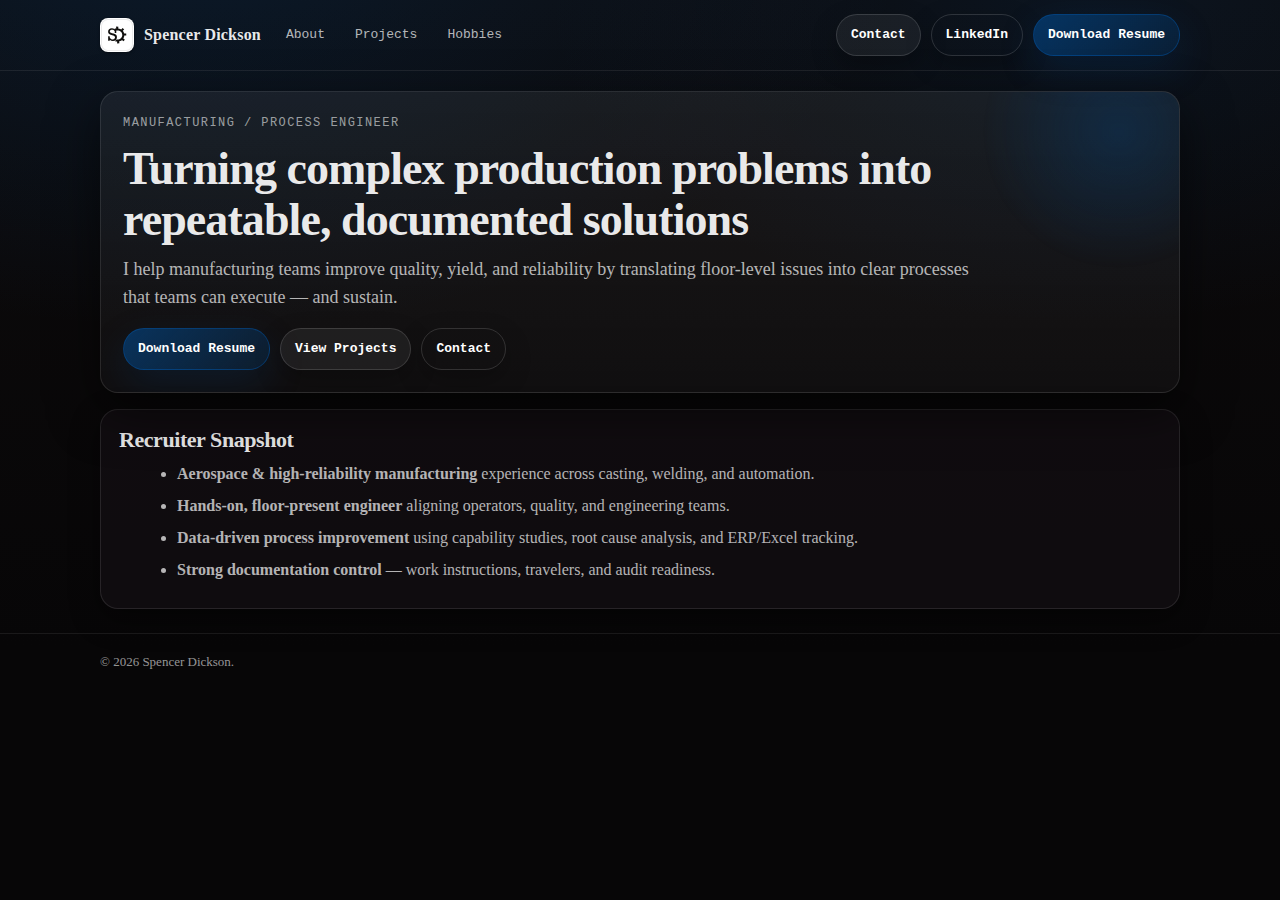
<file: index.html>
<!DOCTYPE html>

<html lang="en">
<head>
<meta charset="utf-8"/>
<meta content="width=device-width, initial-scale=1" name="viewport"/>
<title>Spencer Dickson | Manufacturing / Process Engineer</title>
<link href="style.css" rel="stylesheet"/>
<meta content="Manufacturing / Process Engineer focused on aerospace, high-reliability manufacturing, and data-driven process improvement." name="description"/>
</head>
<body>
<header class="site-header">
<div class="container nav">
<a aria-label="Home" class="brand" href="index.html">
<span aria-hidden="true" class="logo-badge">
<img alt="SD gear logo" class="logo-img" src="assets/brand/sd-gear.svg"/>
</span>
<span>Spencer Dickson</span>
</a>
<nav aria-label="Primary" class="navlinks">
<a href="about.html">About</a>
<a href="projects.html">Projects</a>
<a href="hobbies.html">Hobbies</a>

</nav>
<div class="nav-cta"><a class="btn small" href="contact.html">Contact</a><a class="btn small ghost" href="https://www.linkedin.com/in/spencersdickson/" rel="noopener" target="_blank">LinkedIn</a><a class="btn small primary" href="assets/Spencer_Dickson_Resume.pdf">Download Resume</a></div>
</div>
</header>
<main class="container">
<section class="hero">
<div class="kicker">Manufacturing / Process Engineer</div>
<h1>Turning complex production problems into<br/>repeatable, documented solutions</h1>
<p class="lead">
        I help manufacturing teams improve quality, yield, and reliability by translating
        floor-level issues into clear processes that teams can execute — and sustain.
      </p>
<div class="buttonrow">
<a class="btn primary" download="" href="assets/Spencer_Dickson_Resume.pdf">Download Resume</a>
<a class="btn" href="projects.html">View Projects</a>
<a class="btn ghost" href="contact.html">Contact</a>
</div>
</section>
<section class="card">
<h2>Recruiter Snapshot</h2>
<ul class="snapshot">
<li><strong>Aerospace &amp; high-reliability manufacturing</strong> experience across casting, welding, and automation.</li>
<li><strong>Hands-on, floor-present engineer</strong> aligning operators, quality, and engineering teams.</li>
<li><strong>Data-driven process improvement</strong> using capability studies, root cause analysis, and ERP/Excel tracking.</li>
<li><strong>Strong documentation control</strong> — work instructions, travelers, and audit readiness.</li>
</ul>
</section>
</main>
<footer>
<div class="container small">© <span id="year"></span> Spencer Dickson.</div>
</footer>
<script>document.getElementById("year").textContent = new Date().getFullYear();</script>
</body>
</html>
</file>
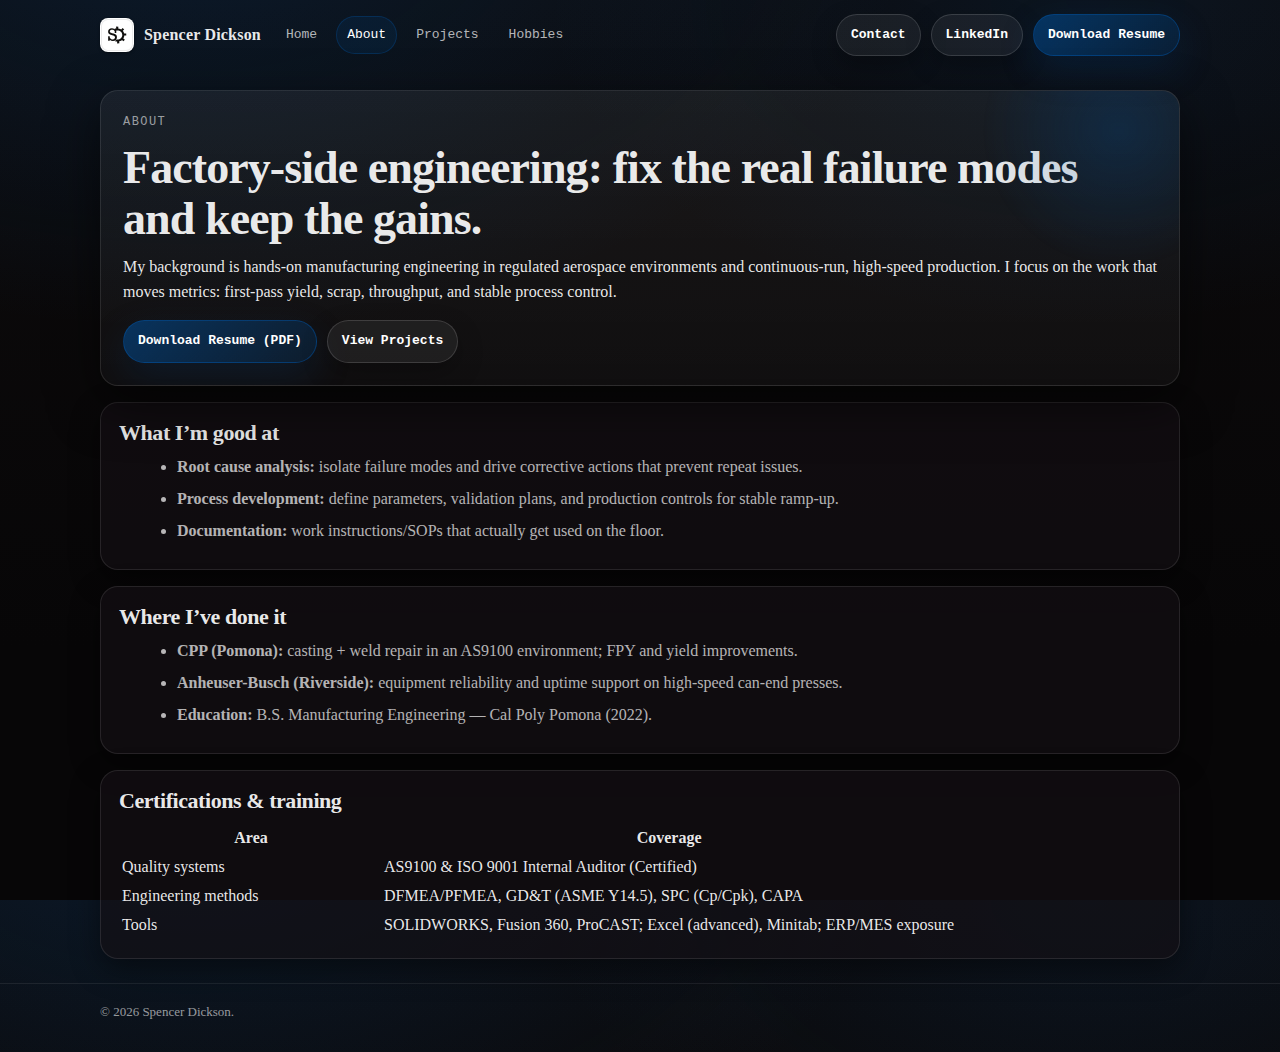
<file: about.html>
<!doctype html>
<html lang="en">
<head>
  <meta charset="utf-8" />
  <meta name="viewport" content="width=device-width, initial-scale=1" />
  <title>About | Spencer Dickson</title>
  <link rel="stylesheet" href="style.css" />
  <meta name="description" content="About Spencer Dickson — Manufacturing Engineer focused on quality execution, reliability, and process validation." />
</head>
<body>
    <header>
    <div class="container nav">
      <a class="brand" href="index.html" aria-label="Home">
        <span class="logo-badge" aria-hidden="true">
          <img class="logo-img" src="assets/brand/sd-gear.svg" alt="" />
        </span>
        <span>Spencer Dickson</span>
      </a>

      <nav class="navlinks" aria-label="Primary">
        <a href="index.html">Home</a>
        <a href="about.html" aria-current="page">About</a>
        <a href="projects.html">Projects</a>
        <a href="hobbies.html">Hobbies</a>
      </nav>

      <div class="nav-cta">
        <a class="btn small" href="contact.html">Contact</a>
        <a class="btn small" href="contact.html#linkedin">LinkedIn</a>
        <a class="btn primary small" href="assets/Spencer_Dickson_Resume.pdf" target="_blank" rel="noreferrer">Download Resume</a>
      </div>
    </div>
  </header>


  <main class="container">
    <section class="hero">
      <div class="kicker">About</div>
      <h1>Factory-side engineering: fix the real failure modes and keep the gains.</h1>
      <p>
        My background is hands-on manufacturing engineering in regulated aerospace environments and continuous-run, high-speed production.
        I focus on the work that moves metrics: first-pass yield, scrap, throughput, and stable process control.
      </p>
      <div class="buttonrow">
        <a class="btn primary" href="assets/Spencer_Dickson_Resume.pdf" download>Download Resume (PDF)</a>
        <a class="btn" href="projects.html">View Projects</a>
      </div>
    </section>

    <div class="grid">
      <section class="card">
        <h2>What I’m good at</h2>
        <ul>
          <li><strong>Root cause analysis:</strong> isolate failure modes and drive corrective actions that prevent repeat issues.</li>
          <li><strong>Process development:</strong> define parameters, validation plans, and production controls for stable ramp-up.</li>
          <li><strong>Documentation:</strong> work instructions/SOPs that actually get used on the floor.</li>
        </ul>
      </section>

      <section class="card">
        <h2>Where I’ve done it</h2>
        <ul>
          <li><strong>CPP (Pomona):</strong> casting + weld repair in an AS9100 environment; FPY and yield improvements.</li>
          <li><strong>Anheuser-Busch (Riverside):</strong> equipment reliability and uptime support on high-speed can-end presses.</li>
          <li><strong>Education:</strong> B.S. Manufacturing Engineering — Cal Poly Pomona (2022).</li>
        </ul>
      </section>

      <section class="card full">
        <h2>Certifications &amp; training</h2>
        <table class="table" aria-label="Certifications and training">
          <thead><tr><th style="width: 260px;">Area</th><th>Coverage</th></tr></thead>
          <tbody>
            <tr><td>Quality systems</td><td>AS9100 &amp; ISO 9001 Internal Auditor (Certified)</td></tr>
            <tr><td>Engineering methods</td><td>DFMEA/PFMEA, GD&amp;T (ASME Y14.5), SPC (Cp/Cpk), CAPA</td></tr>
            <tr><td>Tools</td><td>SOLIDWORKS, Fusion 360, ProCAST; Excel (advanced), Minitab; ERP/MES exposure</td></tr>
          </tbody>
        </table>
      </section>
    </div>
  </main>

  <footer><div class="container small">© <span id="year"></span> Spencer Dickson.</div></footer>
  <script>document.getElementById("year").textContent = new Date().getFullYear();</script>
</body>
</html>
</file>
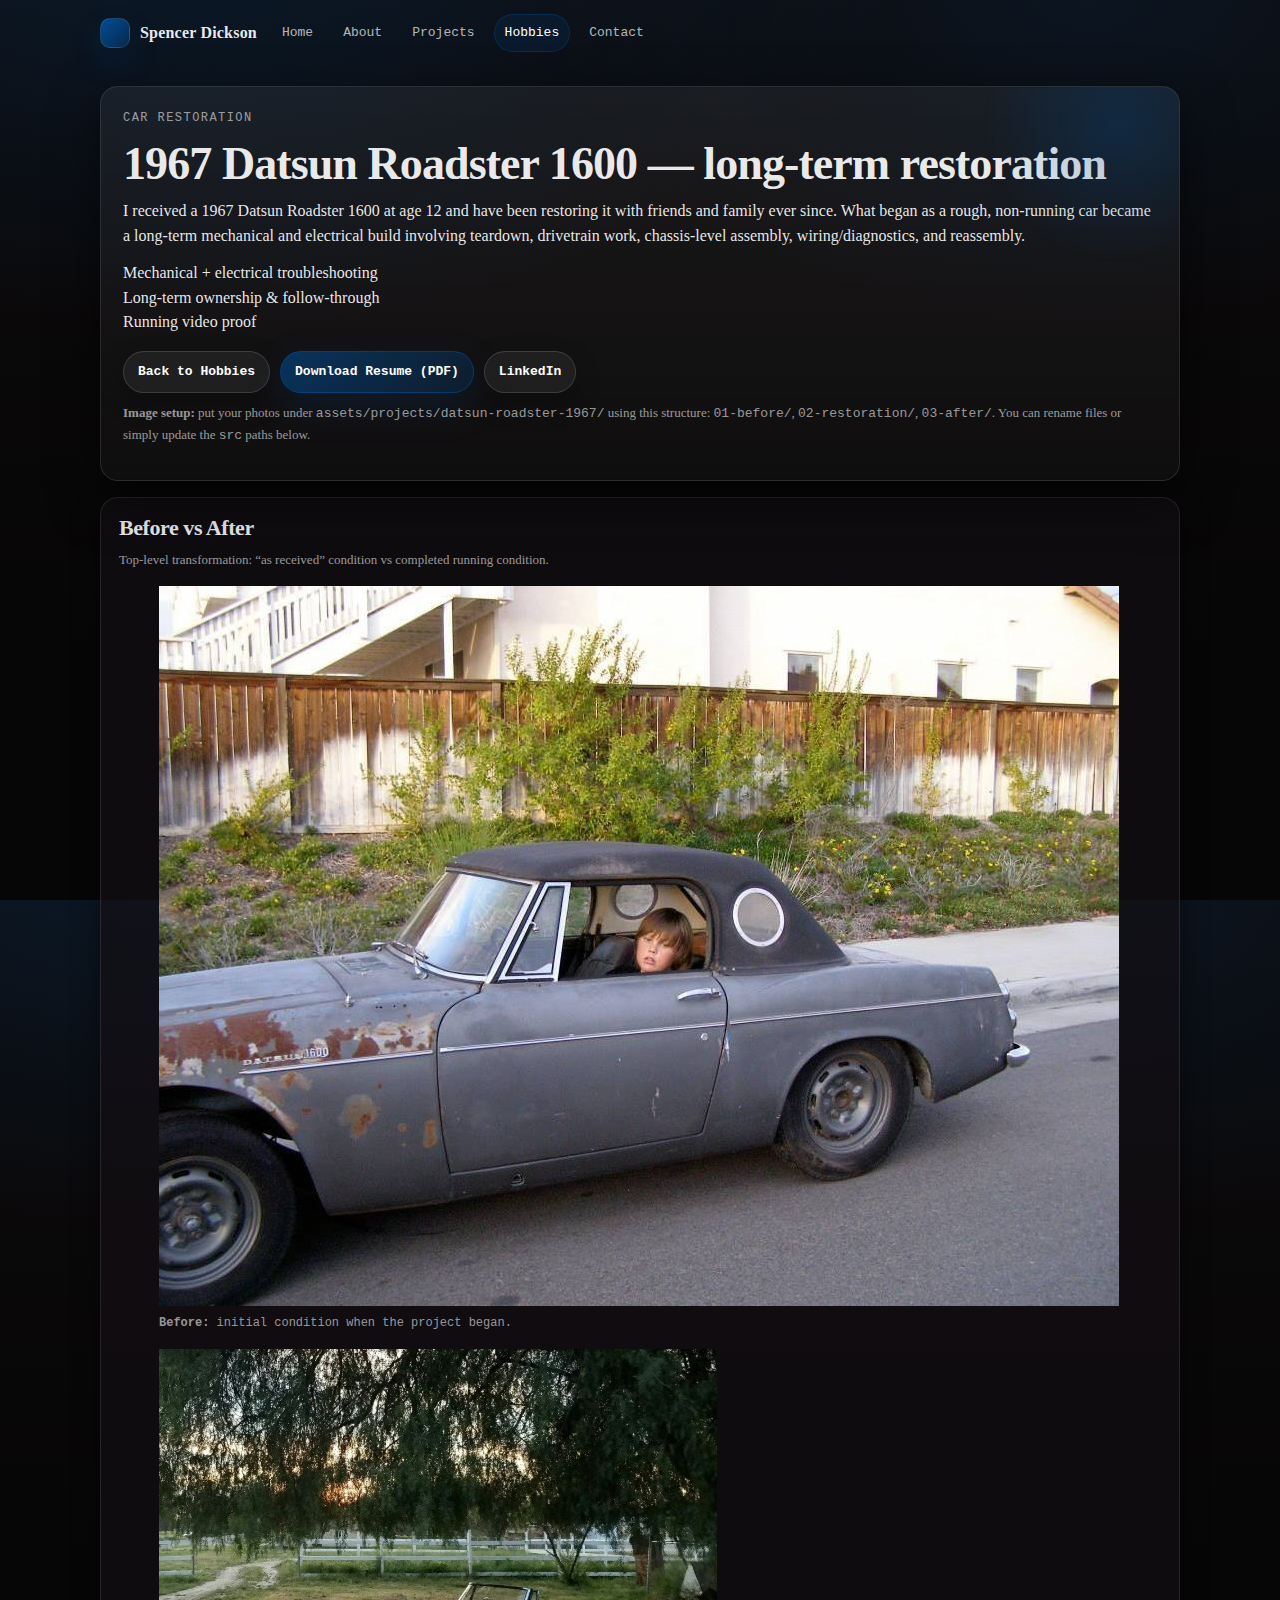
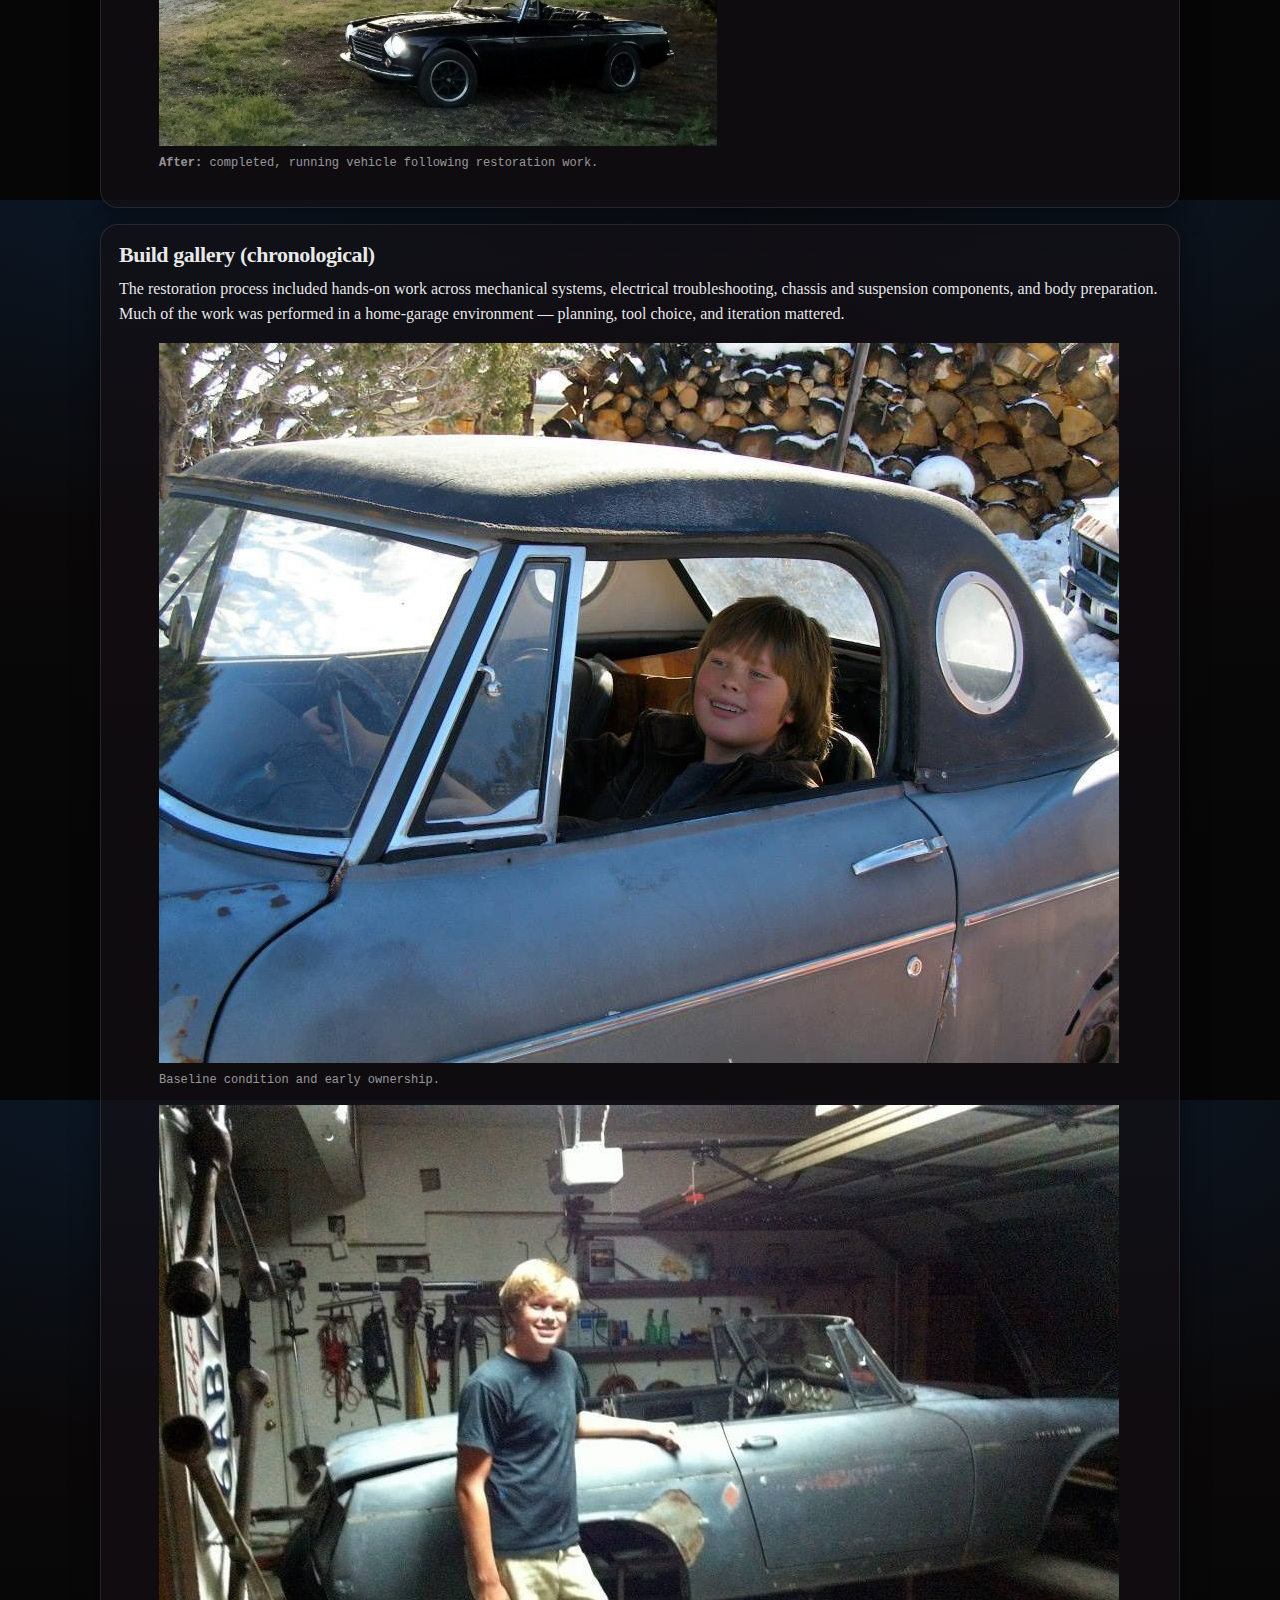
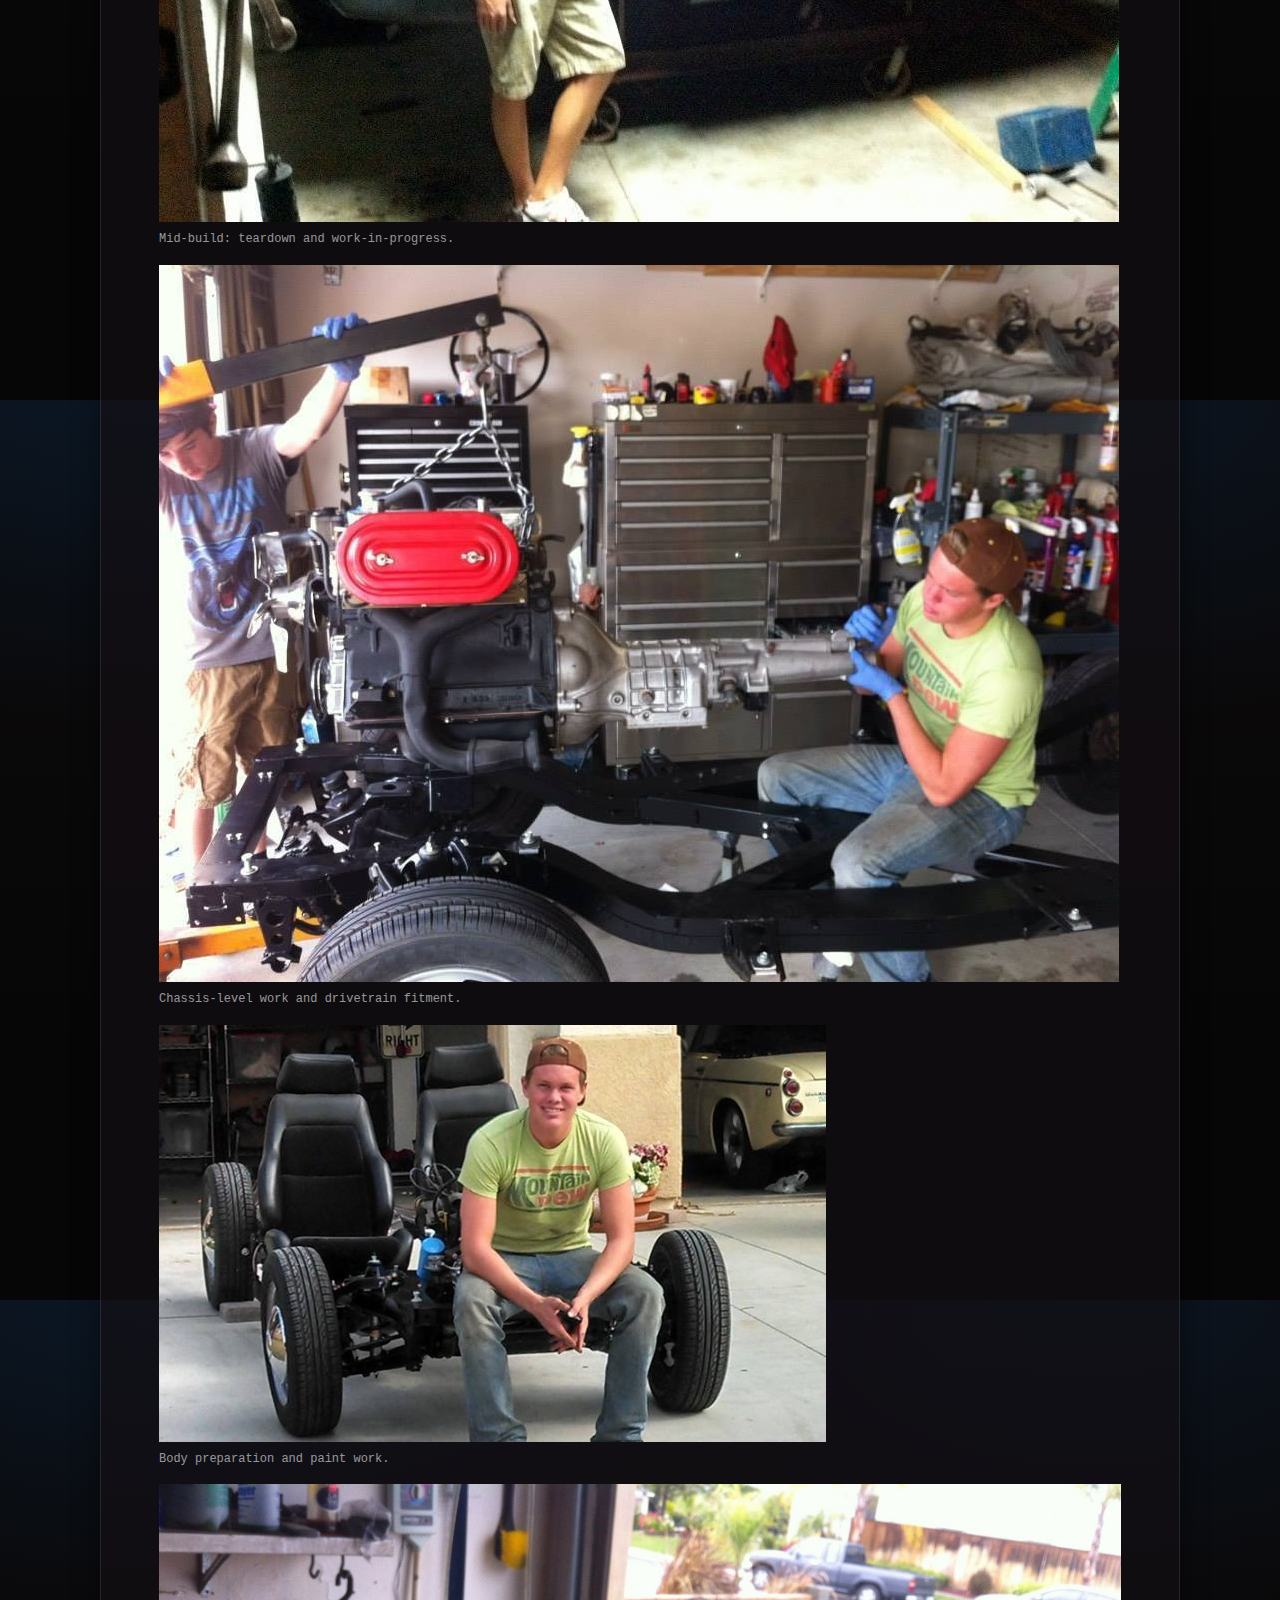
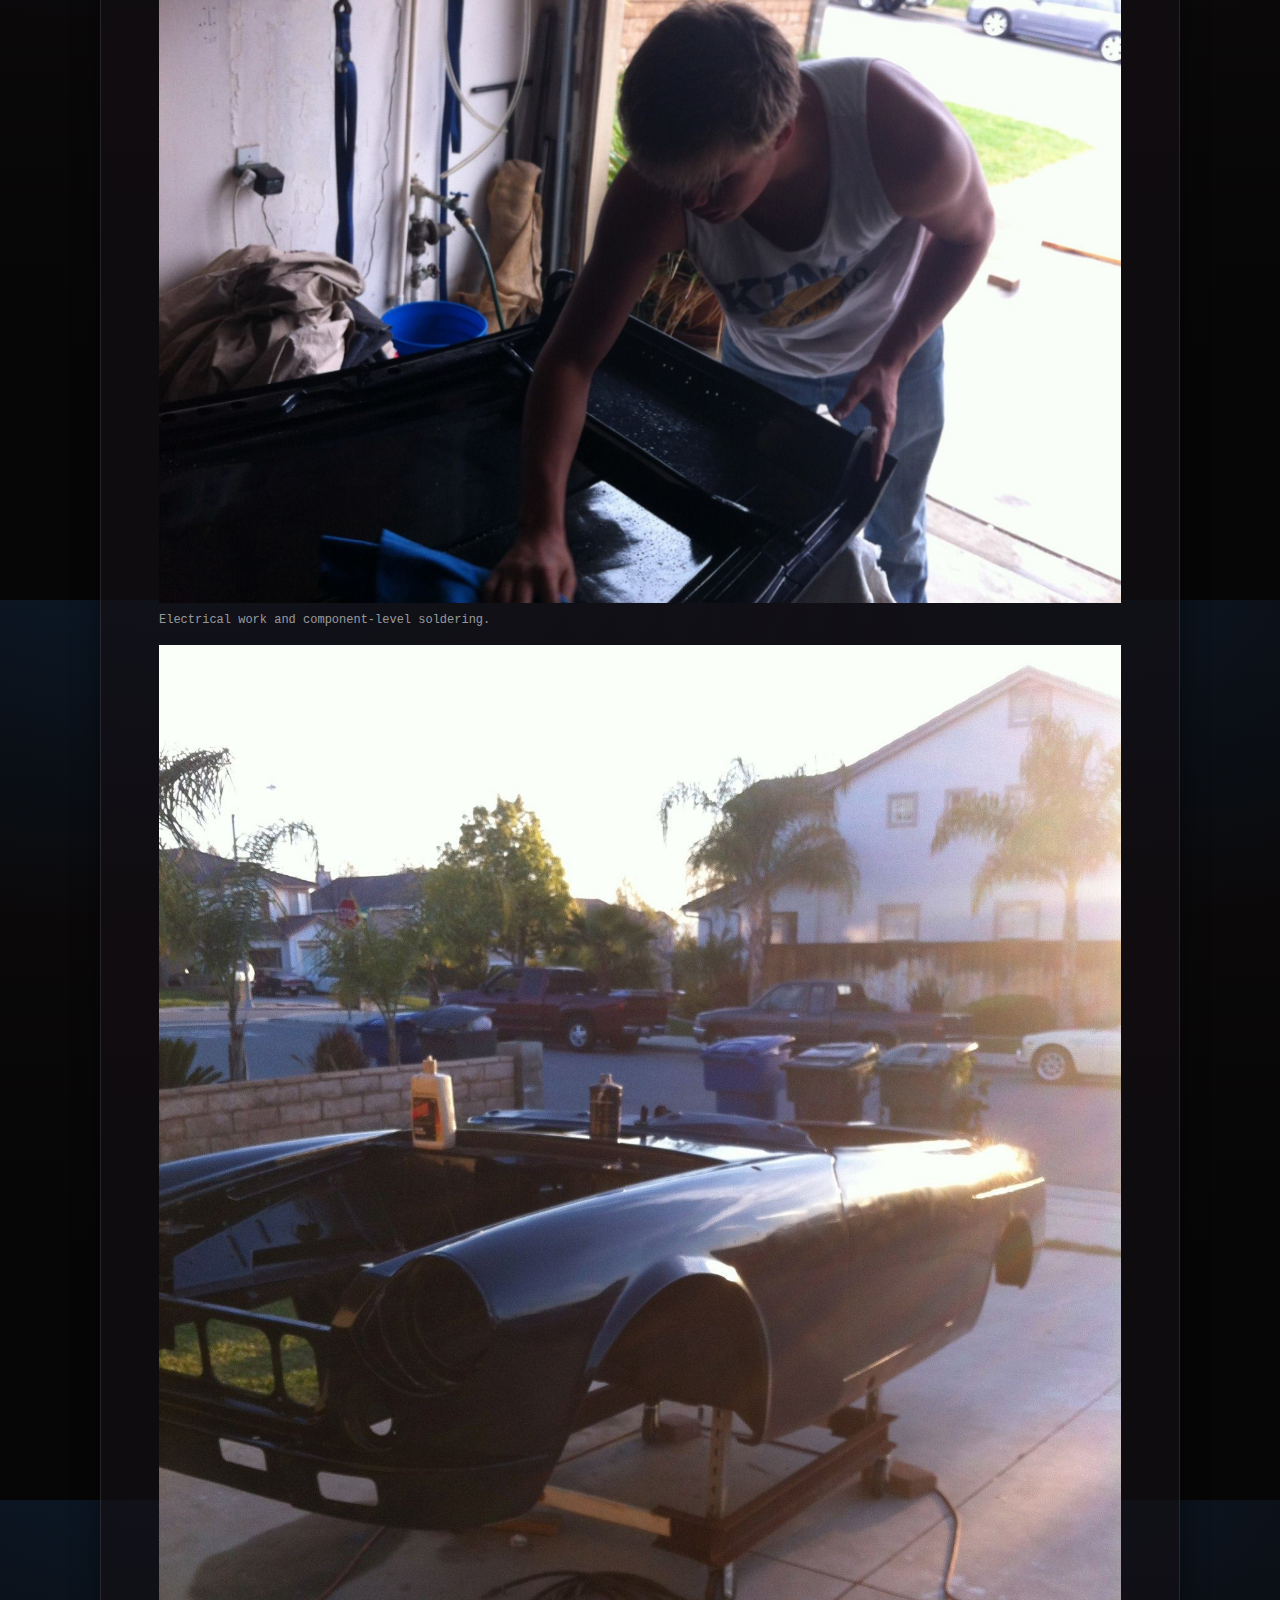
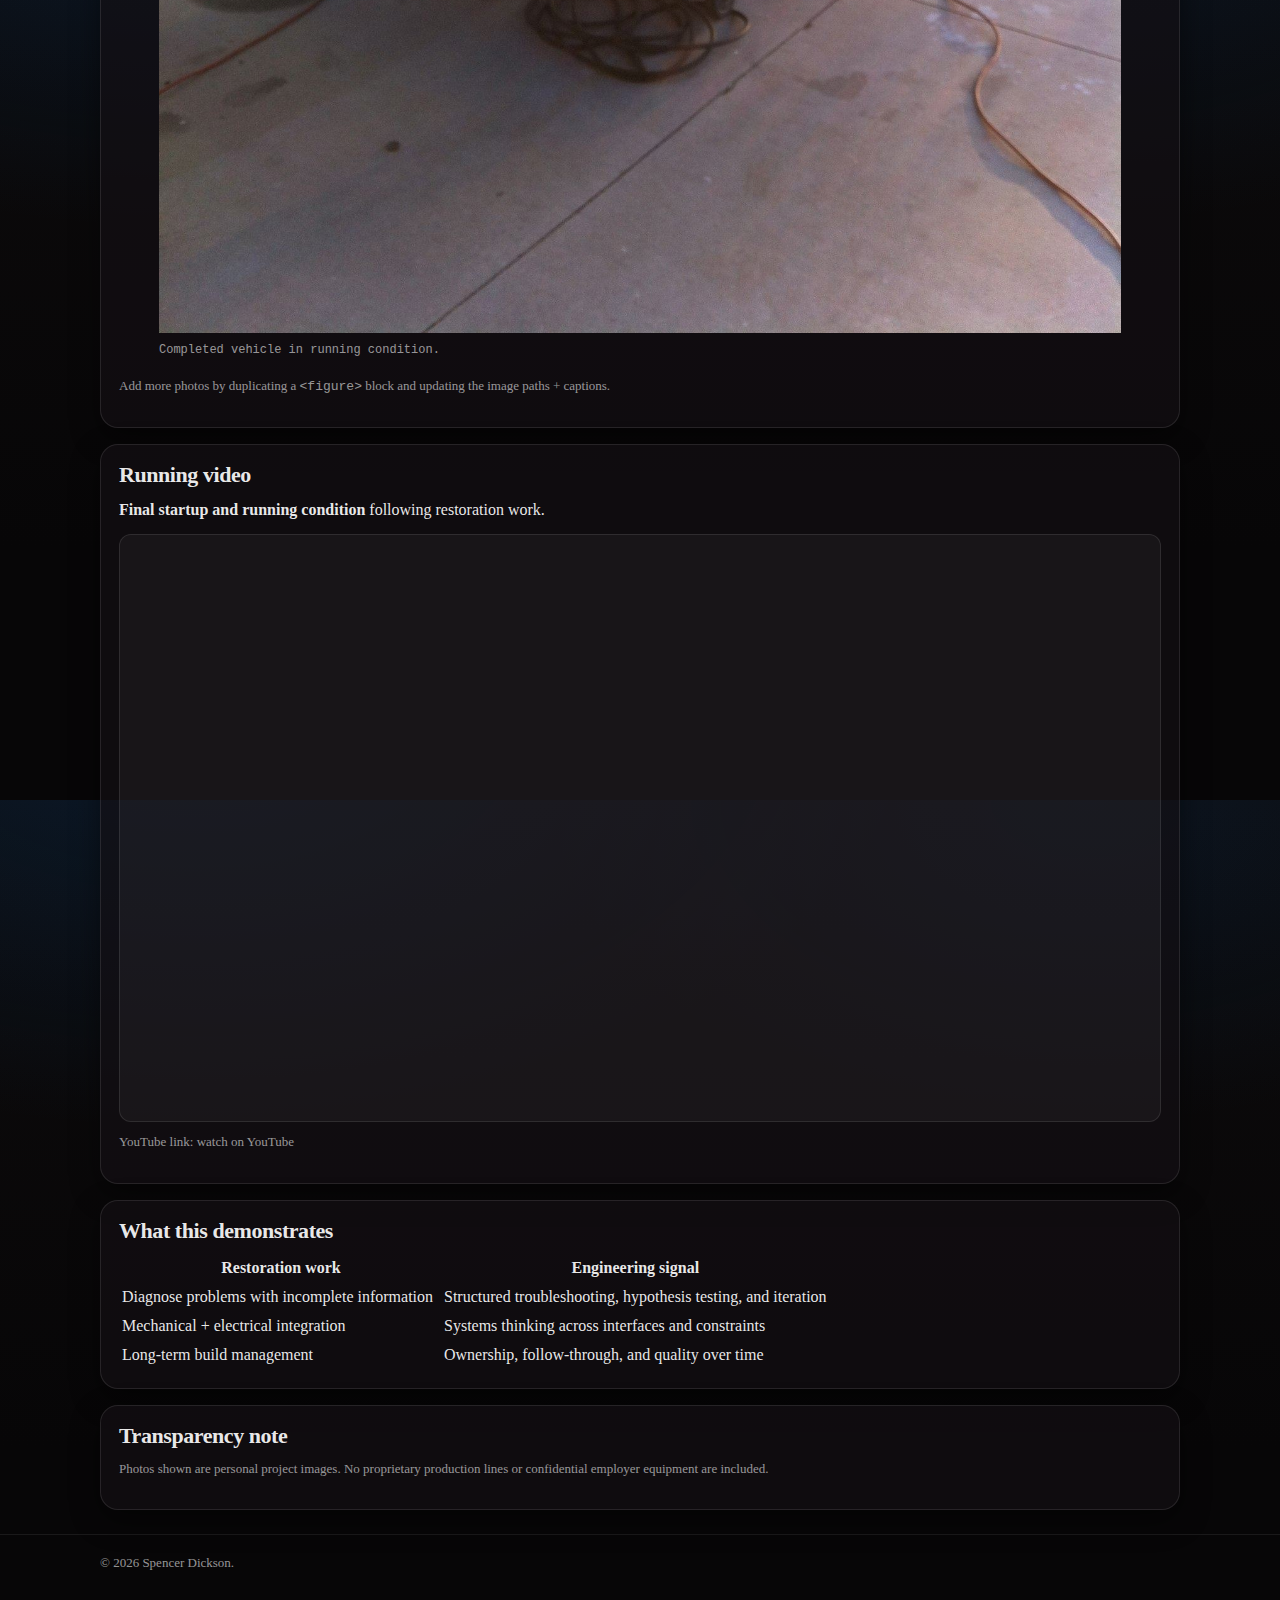
<file: car-restoration.html>
<!doctype html>
<html lang="en">
<head>
  <meta charset="utf-8" />
  <meta name="viewport" content="width=device-width, initial-scale=1" />
  <title>Car Restoration | Spencer Dickson</title>
  <link rel="stylesheet" href="style.css" />
  <meta name="description" content="1967 Datsun Roadster 1600 restoration — before/after, build photos, and running video." />
</head>
<body>
  <header>
    <div class="container nav">
      <a class="brand" href="index.html">
        <span class="logo" aria-hidden="true"></span>
        <span>Spencer Dickson</span>
      </a>
      <nav class="navlinks" aria-label="Main">
        <a href="index.html">Home</a>
        <a href="about.html">About</a>
        <a href="projects.html">Projects</a>
        <a href="hobbies.html" aria-current="page">Hobbies</a>
        <a href="contact.html">Contact</a>
      </nav>
    </div>
  </header>

  <main class="container">
    <section class="hero">
      <div class="kicker">Car Restoration</div>
      <h1>1967 Datsun Roadster 1600 — long-term restoration</h1>
      <p>
        I received a 1967 Datsun Roadster 1600 at age 12 and have been restoring it with friends and family ever since.
        What began as a rough, non-running car became a long-term mechanical and electrical build involving teardown,
        drivetrain work, chassis-level assembly, wiring/diagnostics, and reassembly.
      </p>

      <div class="badges" aria-label="Highlights">
        <div class="badge"><span class="dot" aria-hidden="true"></span> Mechanical + electrical troubleshooting</div>
        <div class="badge"><span class="dot" aria-hidden="true"></span> Long-term ownership &amp; follow-through</div>
        <div class="badge"><span class="dot" aria-hidden="true"></span> Running video proof</div>
      </div>

      <div class="buttonrow">
        <a class="btn" href="hobbies.html">Back to Hobbies</a>
        <a class="btn primary" href="assets/Spencer_Dickson_Resume.pdf" download>Download Resume (PDF)</a>
        <a class="btn" href="https://www.linkedin.com/in/spencersdickson/" target="_blank" rel="noreferrer">LinkedIn</a>
      </div>

      <p class="small" style="margin-top:10px;">
        <strong>Image setup:</strong> put your photos under <code>assets/projects/datsun-roadster-1967/</code> using this structure:
        <code>01-before/</code>, <code>02-restoration/</code>, <code>03-after/</code>.
        You can rename files or simply update the <code>src</code> paths below.
      </p>
    </section>

    <div class="grid">
      <section class="card full">
        <h2>Before vs After</h2>
        <p class="small">Top-level transformation: “as received” condition vs completed running condition.</p>

        <div class="media-two">
          <figure>
            <a href="assets/projects/datsun-roadster-1967/01-before/before-01.jpg" target="_blank" rel="noreferrer">
              <img src="assets/projects/datsun-roadster-1967/01-before/before-01.jpg" alt="1967 Datsun Roadster before restoration (as received)" loading="lazy" />
            </a>
            <figcaption><strong>Before:</strong> initial condition when the project began.</figcaption>
          </figure>

          <figure>
            <a href="assets/projects/datsun-roadster-1967/03-after/after-01.jpg" target="_blank" rel="noreferrer">
              <img src="assets/projects/datsun-roadster-1967/03-after/after-01.jpg" alt="1967 Datsun Roadster after restoration (completed running condition)" loading="lazy" />
            </a>
            <figcaption><strong>After:</strong> completed, running vehicle following restoration work.</figcaption>
          </figure>
        </div>
      </section>

      <section class="card full">
        <h2>Build gallery (chronological)</h2>
        <p>
          The restoration process included hands-on work across mechanical systems, electrical troubleshooting, chassis and suspension components,
          and body preparation. Much of the work was performed in a home-garage environment — planning, tool choice, and iteration mattered.
        </p>

        <div class="gallery" aria-label="Datsun build gallery">
          <figure>
            <a href="assets/projects/datsun-roadster-1967/01-before/before-02.jpg" target="_blank" rel="noreferrer">
              <img src="assets/projects/datsun-roadster-1967/01-before/before-02.jpg" alt="Early photo: starting condition and baseline" loading="lazy" />
            </a>
            <figcaption>Baseline condition and early ownership.</figcaption>
          </figure>

          <figure>
            <a href="assets/projects/datsun-roadster-1967/02-restoration/restoration-01.jpg" target="_blank" rel="noreferrer">
              <img src="assets/projects/datsun-roadster-1967/02-restoration/restoration-01.jpg" alt="Mid-build: teardown and work-in-progress" loading="lazy" />
            </a>
            <figcaption>Mid-build: teardown and work-in-progress.</figcaption>
          </figure>

          <figure>
            <a href="assets/projects/datsun-roadster-1967/02-restoration/restoration-02.jpg" target="_blank" rel="noreferrer">
              <img src="assets/projects/datsun-roadster-1967/02-restoration/restoration-02.jpg" alt="Drivetrain / chassis-level assembly" loading="lazy" />
            </a>
            <figcaption>Chassis-level work and drivetrain fitment.</figcaption>
          </figure>

          <figure>
            <a href="assets/projects/datsun-roadster-1967/02-restoration/restoration-03.jpg" target="_blank" rel="noreferrer">
              <img src="assets/projects/datsun-roadster-1967/02-restoration/restoration-03.jpg" alt="Body preparation and paint work" loading="lazy" />
            </a>
            <figcaption>Body preparation and paint work.</figcaption>
          </figure>

          <figure>
            <a href="assets/projects/datsun-roadster-1967/02-restoration/restoration-04.jpg" target="_blank" rel="noreferrer">
              <img src="assets/projects/datsun-roadster-1967/02-restoration/restoration-04.jpg" alt="Hands-on electrical work and soldering" loading="lazy" />
            </a>
            <figcaption>Electrical work and component-level soldering.</figcaption>
          </figure>

          <figure>
            <a href="assets/projects/datsun-roadster-1967/03-after/after-02.jpg" target="_blank" rel="noreferrer">
              <img src="assets/projects/datsun-roadster-1967/03-after/after-02.jpg" alt="Completed vehicle photo" loading="lazy" />
            </a>
            <figcaption>Completed vehicle in running condition.</figcaption>
          </figure>
        </div>

        <p class="small" style="margin-top:10px;">
          Add more photos by duplicating a <code>&lt;figure&gt;</code> block and updating the image paths + captions.
        </p>
      </section>

      <section class="card full">
        <h2>Running video</h2>
        <p><strong>Final startup and running condition</strong> following restoration work.</p>

        <div class="ratio" aria-label="YouTube embed">
          <iframe
            src="https://www.youtube-nocookie.com/embed/t50nemGoREc"
            title="1967 Datsun Roadster running video"
            allow="accelerometer; autoplay; clipboard-write; encrypted-media; gyroscope; picture-in-picture; web-share"
            allowfullscreen></iframe>
        </div>

        <p class="small" style="margin-top:10px;">
          YouTube link: <a href="https://www.youtube.com/watch?v=t50nemGoREc" target="_blank" rel="noreferrer">watch on YouTube</a>
        </p>
      </section>

      <section class="card full">
        <h2>What this demonstrates</h2>
        <table class="table" aria-label="Transferable skills table">
          <thead><tr><th style="width: 320px;">Restoration work</th><th>Engineering signal</th></tr></thead>
          <tbody>
            <tr><td>Diagnose problems with incomplete information</td><td>Structured troubleshooting, hypothesis testing, and iteration</td></tr>
            <tr><td>Mechanical + electrical integration</td><td>Systems thinking across interfaces and constraints</td></tr>
            <tr><td>Long-term build management</td><td>Ownership, follow-through, and quality over time</td></tr>
          </tbody>
        </table>
      </section>

      <section class="card full">
        <h2>Transparency note</h2>
        <p class="small">Photos shown are personal project images. No proprietary production lines or confidential employer equipment are included.</p>
      </section>
    </div>
  </main>

  <footer><div class="container small">© <span id="year"></span> Spencer Dickson.</div></footer>
  <script>document.getElementById("year").textContent = new Date().getFullYear();</script>
</body>
</html>
</file>
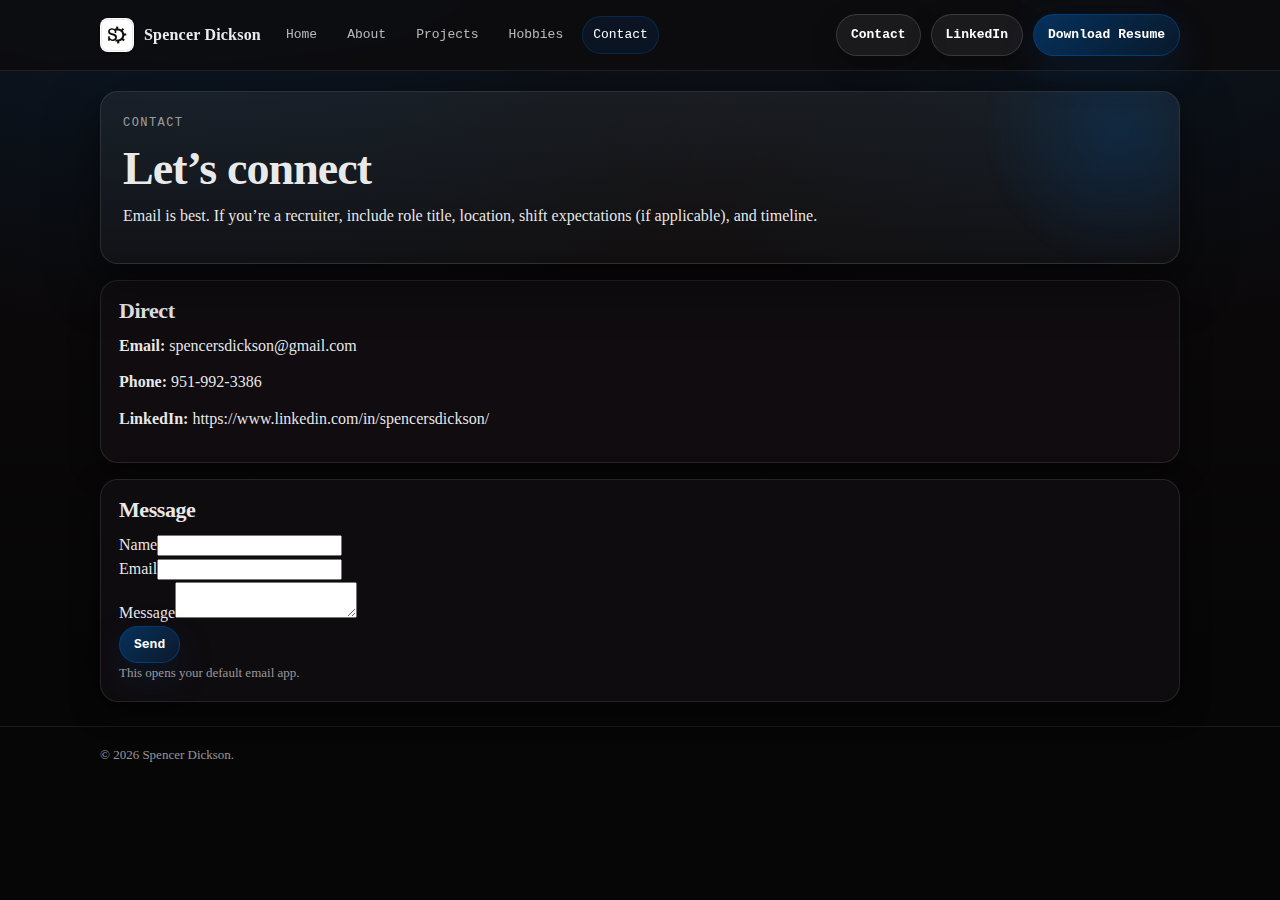
<file: contact.html>
<!DOCTYPE html>

<html lang="en">
<head>
<meta charset="utf-8"/>
<meta content="width=device-width, initial-scale=1" name="viewport"/>
<title>Contact | Spencer Dickson</title>
<link href="style.css" rel="stylesheet"/>
<meta content="Contact Spencer Dickson." name="description"/>
</head>
<body>
<header class="site-header sticky">
<div class="container nav">
<a class="brand" href="index.html">
<span aria-hidden="true" class="logo-badge">
<img alt="SD gear logo" class="logo-img" src="assets/brand/sd-gear.svg"/>
</span>
<span>Spencer Dickson</span>
</a>
<nav aria-label="Main" class="navlinks">
<a href="index.html">Home</a>
<a href="about.html">About</a>
<a href="projects.html">Projects</a>
<a href="hobbies.html">Hobbies</a>
<a aria-current="page" href="contact.html">Contact</a>
</nav>
<div class="nav-cta"><a class="btn" href="contact.html">Contact</a><a class="btn" href="https://www.linkedin.com/in/spencersdickson/" rel="noreferrer" target="_blank">LinkedIn</a><a class="btn primary" download="" href="assets/Spencer_Dickson_Resume.pdf">Download Resume</a></div></div>
</header>
<main class="container">
<section class="hero">
<div class="kicker">Contact</div>
<h1>Let’s connect</h1>
<p>
        Email is best. If you’re a recruiter, include role title, location, shift expectations (if applicable), and timeline.
      </p>

</section>
<div class="grid">
<section class="card">
<h2>Direct</h2>
<p><strong>Email:</strong> <a href="mailto:spencersdickson@gmail.com">spencersdickson@gmail.com</a></p>
<p><strong>Phone:</strong> <a href="tel:951-992-3386">951-992-3386</a></p>
<p><strong>LinkedIn:</strong> <a href="https://www.linkedin.com/in/spencersdickson/" rel="noreferrer" target="_blank">https://www.linkedin.com/in/spencersdickson/</a></p>
</section>
<section class="card">
<h2>Message</h2>
<form action="mailto:spencersdickson@gmail.com" enctype="text/plain" method="post">
<div><label for="name">Name</label><input autocomplete="name" id="name" name="name" required=""/></div>
<div><label for="email">Email</label><input autocomplete="email" id="email" name="email" required="" type="email"/></div>
<div><label for="message">Message</label><textarea id="message" name="message" required=""></textarea></div>
<button class="btn primary" type="submit">Send</button>
<div class="small">This opens your default email app.</div>
</form>
</section>
</div>
</main>
<footer><div class="container small">© <span id="year"></span> Spencer Dickson.</div></footer>
<script>document.getElementById("year").textContent = new Date().getFullYear();</script>
</body>
</html>
</file>
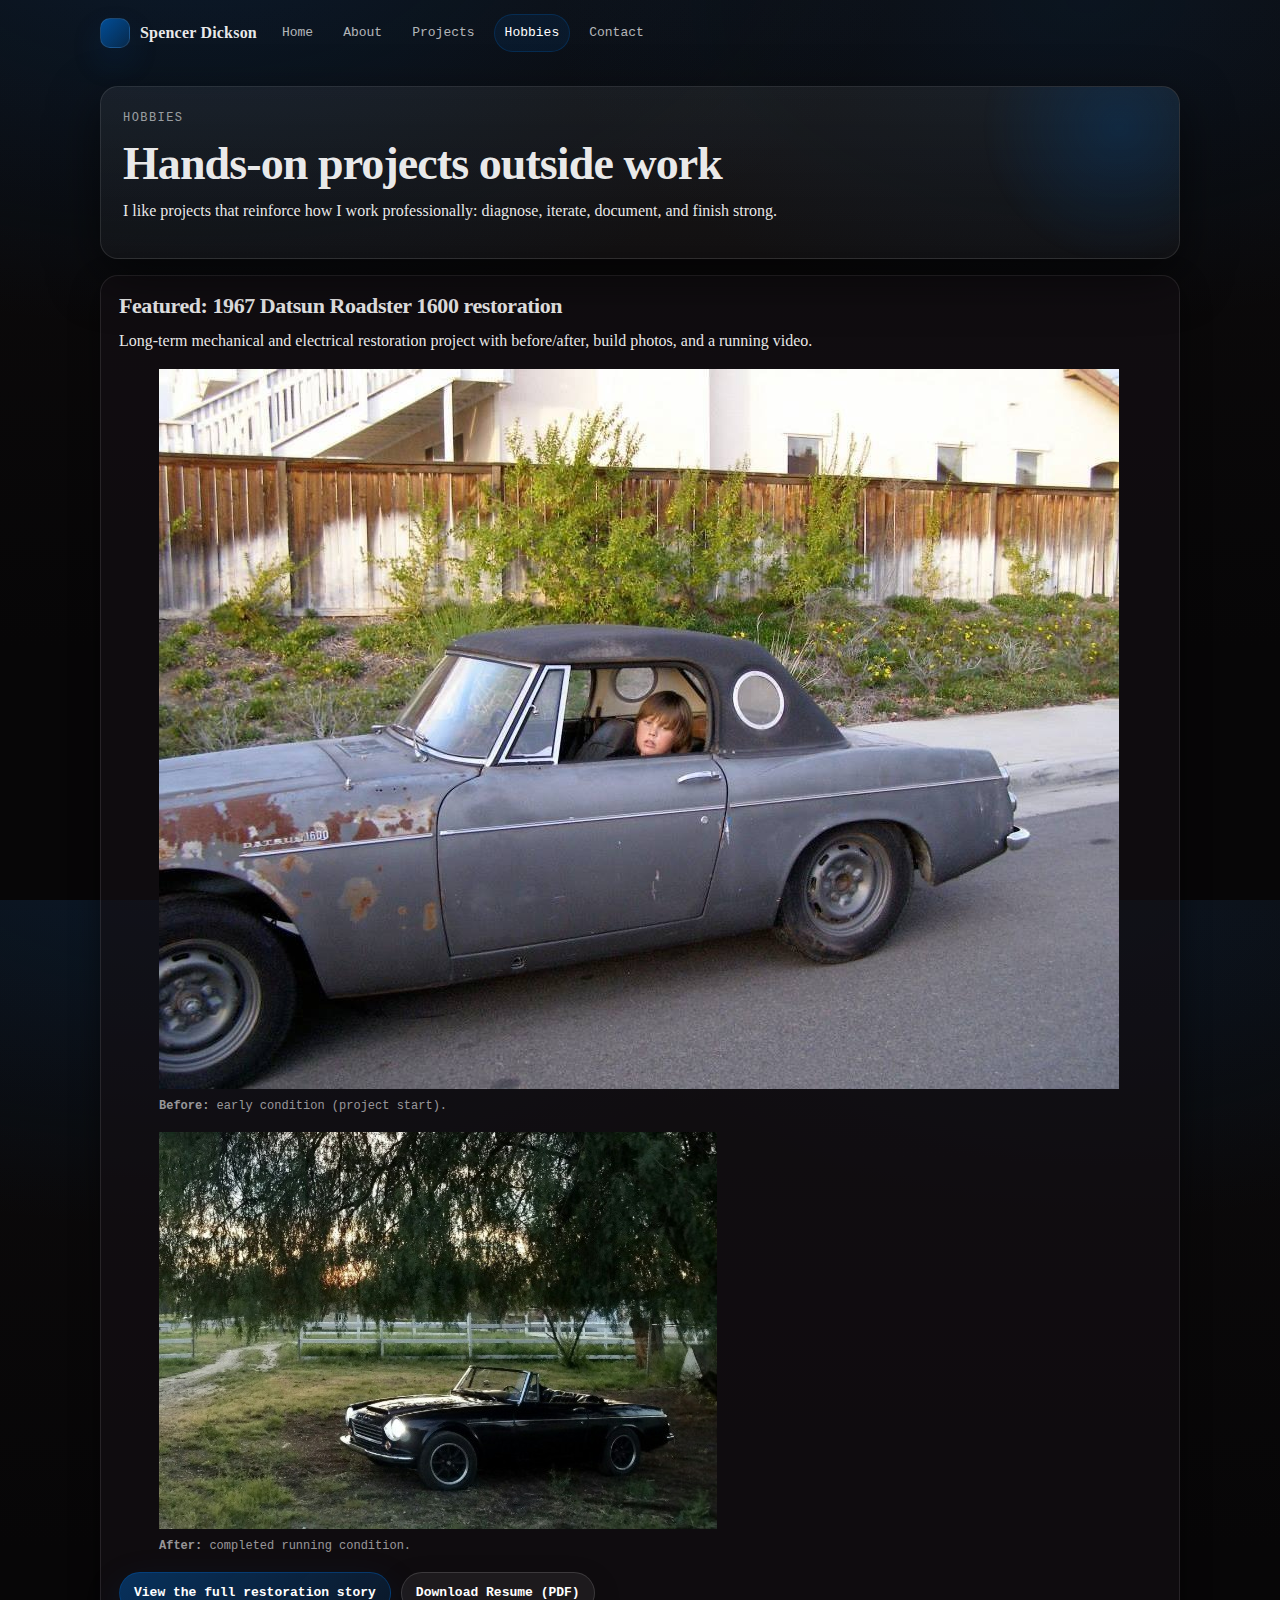
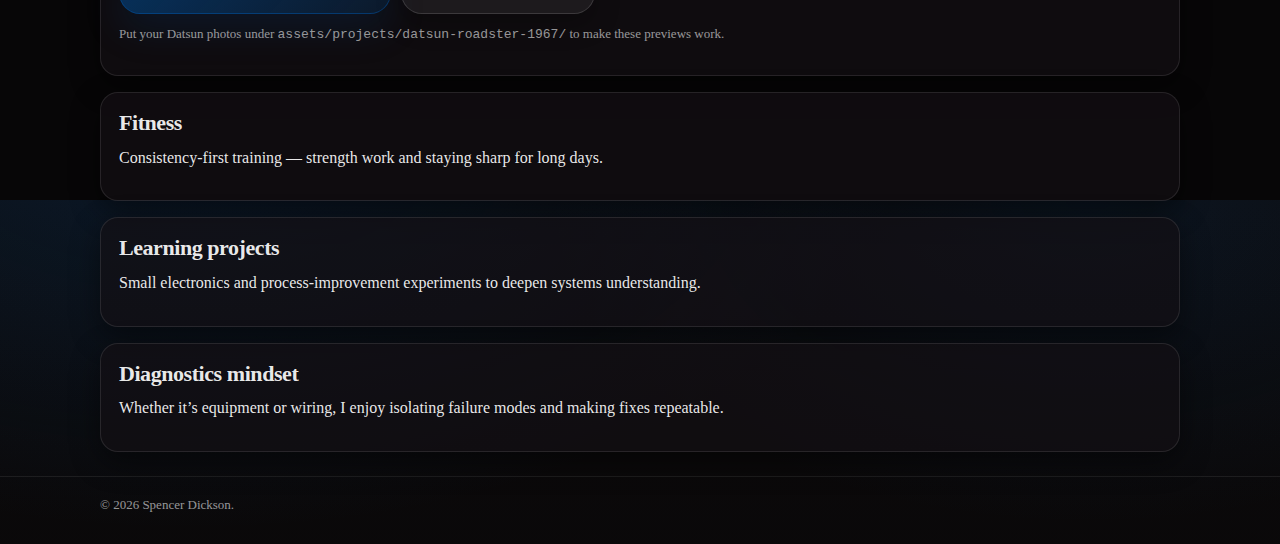
<file: hobbies.html>
<!doctype html>
<html lang="en">
<head>
  <meta charset="utf-8" />
  <meta name="viewport" content="width=device-width, initial-scale=1" />
  <title>Hobbies | Spencer Dickson</title>
  <link rel="stylesheet" href="style.css" />
  <meta name="description" content="Hands-on interests — car restoration, fitness, and learning projects." />
</head>
<body>
  <header>
    <div class="container nav">
      <a class="brand" href="index.html">
        <span class="logo" aria-hidden="true"></span>
        <span>Spencer Dickson</span>
      </a>
      <nav class="navlinks" aria-label="Main">
        <a href="index.html">Home</a>
        <a href="about.html">About</a>
        <a href="projects.html">Projects</a>
        <a href="hobbies.html" aria-current="page">Hobbies</a>
        <a href="contact.html">Contact</a>
      </nav>
    </div>
  </header>

  <main class="container">
    <section class="hero">
      <div class="kicker">Hobbies</div>
      <h1>Hands-on projects outside work</h1>
      <p>I like projects that reinforce how I work professionally: diagnose, iterate, document, and finish strong.</p>
    </section>

    <div class="grid">
      <section class="card full">
        <h2>Featured: 1967 Datsun Roadster 1600 restoration</h2>
        <p>Long-term mechanical and electrical restoration project with before/after, build photos, and a running video.</p>

        <div class="media-two" aria-label="Preview images">
          <figure>
            <a href="car-restoration.html">
              <img src="assets/projects/datsun-roadster-1967/01-before/before-01.jpg" alt="Datsun Roadster before restoration preview" loading="lazy" />
            </a>
            <figcaption><strong>Before:</strong> early condition (project start).</figcaption>
          </figure>
          <figure>
            <a href="car-restoration.html">
              <img src="assets/projects/datsun-roadster-1967/03-after/after-01.jpg" alt="Datsun Roadster after restoration preview" loading="lazy" />
            </a>
            <figcaption><strong>After:</strong> completed running condition.</figcaption>
          </figure>
        </div>

        <div class="buttonrow">
          <a class="btn primary" href="car-restoration.html">View the full restoration story</a>
          <a class="btn" href="assets/Spencer_Dickson_Resume.pdf" download>Download Resume (PDF)</a>
        </div>

        <p class="small" style="margin-top:10px;">
          Put your Datsun photos under <code>assets/projects/datsun-roadster-1967/</code> to make these previews work.
        </p>
      </section>

      <section class="card third"><h2>Fitness</h2><p>Consistency-first training — strength work and staying sharp for long days.</p></section>
      <section class="card third"><h2>Learning projects</h2><p>Small electronics and process-improvement experiments to deepen systems understanding.</p></section>
      <section class="card third"><h2>Diagnostics mindset</h2><p>Whether it’s equipment or wiring, I enjoy isolating failure modes and making fixes repeatable.</p></section>
    </div>
  </main>

  <footer><div class="container small">© <span id="year"></span> Spencer Dickson.</div></footer>
  <script>document.getElementById("year").textContent = new Date().getFullYear();</script>
</body>
</html>
</file>
<file: style.css>
/* ---------- Brand tokens ---------- */
:root{
  --brand-black: #231F20;
  --brand-white: #FFFFFF;
  --brand-blue:  #01509C;

  /* Theme */
  --bg: #0d0b0c;                 /* deep near-black */
  --bg2: #141014;                /* subtle panel tone */
  --panel: rgba(20,16,20,0.72);
  --panel-solid: #151015;

  --text: rgba(255,255,255,0.92);
  --muted: rgba(255,255,255,0.70);
  --muted2: rgba(255,255,255,0.58);

  --border: rgba(255,255,255,0.10);
  --border-strong: rgba(1,80,156,0.35);

  --accent: var(--brand-blue);
  --accent-soft: rgba(1,80,156,0.22);

  --shadow: 0 18px 50px rgba(0,0,0,0.55);
  --shadow-soft: 0 10px 30px rgba(0,0,0,0.45);

  --radius: 18px;
  --radius-sm: 12px;

  /* Layout */
  --container: 1080px;
  --container-wide: 1220px;

  /* Typography */
  --font-title: Rockwell, "Roboto Slab", ui-serif, Georgia, serif;
  --font-ui: "Source Code Pro", ui-monospace, SFMono-Regular, Menlo, Monaco, Consolas, "Liberation Mono", monospace;
  --font-body: Baskerville, "Libre Baskerville", ui-serif, Georgia, serif;

  /* Motion */
  --ease: cubic-bezier(.2,.8,.2,1);
  --t-fast: 120ms;
  --t: 160ms;
}

/* ---------- Reset ---------- */
*{ box-sizing: border-box; }
html, body{ height: 100%; }
body{
  margin: 0;
  color: var(--text);
  font-family: var(--font-body);
  line-height: 1.55;

  /* premium dark background w/ subtle blueprint glow */
  background:
    radial-gradient(1200px 700px at 15% -10%, rgba(1,80,156,0.22), transparent 60%),
    radial-gradient(900px 540px at 85% 0%, rgba(1,80,156,0.14), transparent 60%),
    linear-gradient(180deg, var(--bg), #070607 72%);
}

img{ max-width: 100%; height: auto; display: block; }
a{ color: inherit; text-decoration: none; }
a:hover{ color: var(--brand-white); }
p{ margin: 0 0 12px; }
ul{ margin: 10px 0 0 18px; color: var(--muted); }
li{ margin: 7px 0; }

::selection{
  background: rgba(1,80,156,0.35);
}

/* ---------- Containers ---------- */
.container{
  width: min(var(--container), calc(100% - 32px));
  margin: 0 auto;
}
.container.wide{
  width: min(var(--container-wide), calc(100% - 32px));
  margin: 0 auto;
}
.small{ font-size: 13px; color: var(--muted2); }

/* ---------- Headings ---------- */
h1, h2, h3{
  margin: 0 0 10px;
  line-height: 1.12;
  letter-spacing: -0.02em;
}
h1{
  font-family: var(--font-title);
  font-size: clamp(30px, 4vw, 46px);
}
h2{
  font-family: var(--font-title);
  font-size: 22px;
}
h3{
  font-family: var(--font-title);
  font-size: 18px;
}

/* UI kicker/labels */
.kicker{
  font-family: var(--font-ui);
  letter-spacing: 0.12em;
  text-transform: uppercase;
  font-size: 12px;
  color: var(--muted2);
  margin-bottom: 10px;
}

/* ---------- Header / Nav ---------- */
.site-header{
  border-bottom: 1px solid rgba(255,255,255,0.08);
}
.site-header.sticky{
  position: sticky;
  top: 0;
  z-index: 1000;
  background: rgba(13,11,12,0.80);
  backdrop-filter: blur(10px);
}

.nav{
  display: flex;
  align-items: center;
  gap: 14px;
  padding: 14px 0;
}

/* brand block */
.brand{
  display: inline-flex;
  align-items: center;
  gap: 10px;
  white-space: nowrap;
  font-family: var(--font-title);
  font-weight: 700;
  letter-spacing: 0.2px;
}
.logo{
  width: 30px;
  height: 30px;
  border-radius: 10px;
  background: linear-gradient(135deg, rgba(1,80,156,0.95), rgba(1,80,156,0.35));
  box-shadow: 0 14px 30px rgba(1,80,156,0.18);
  border: 1px solid rgba(255,255,255,0.10);
}

/* If using an uploaded image logo */
.logo-img{
  width: 34px;
  height: 34px;
  border-radius: 10px;
  object-fit: contain;
  background: rgba(255,255,255,0.06);
  border: 1px solid rgba(255,255,255,0.12);
  padding: 6px;
}

.navlinks{
  display: flex;
  flex-wrap: wrap;
  gap: 8px;
  align-items: center;
}

.navlinks a{
  font-family: var(--font-ui);
  font-size: 13px;
  color: var(--muted);
  padding: 8px 10px;
  border-radius: 999px;
  border: 1px solid transparent;
  transition:
    transform var(--t) var(--ease),
    background var(--t) var(--ease),
    border-color var(--t) var(--ease),
    color var(--t) var(--ease);
}

.navlinks a:hover{
  color: var(--brand-white);
  background: rgba(255,255,255,0.06);
  border-color: rgba(255,255,255,0.10);
  transform: translateY(-1px);
}

.navlinks a[aria-current="page"]{
  color: var(--brand-white);
  background: rgba(1,80,156,0.14);
  border-color: rgba(1,80,156,0.35);
}

.nav-cta{
  margin-left: auto;
  display: flex;
  gap: 10px;
  align-items: center;
}

/* ---------- Buttons (pretty micro-interactions) ---------- */
.btn{
  display: inline-flex;
  align-items: center;
  justify-content: center;
  gap: 8px;

  font-family: var(--font-ui);
  font-weight: 700;
  font-size: 13px;

  padding: 10px 14px;
  border-radius: 999px;

  color: var(--brand-white);
  background: rgba(255,255,255,0.06);
  border: 1px solid rgba(255,255,255,0.14);

  box-shadow: 0 10px 26px rgba(0,0,0,0.25);
  transition:
    transform var(--t-fast) var(--ease),
    box-shadow var(--t-fast) var(--ease),
    background var(--t-fast) var(--ease),
    border-color var(--t-fast) var(--ease),
    filter var(--t-fast) var(--ease);
}

.btn:hover{
  transform: translateY(-1px);
  background: rgba(255,255,255,0.08);
  border-color: rgba(255,255,255,0.18);
  box-shadow: 0 14px 34px rgba(0,0,0,0.40);
}

.btn:active{
  transform: translateY(0px) scale(0.98);
  box-shadow: 0 10px 22px rgba(0,0,0,0.35);
  filter: brightness(0.98);
}

.btn.primary{
  background: linear-gradient(135deg, rgba(1,80,156,0.55), rgba(1,80,156,0.20));
  border-color: rgba(1,80,156,0.55);
  box-shadow: 0 14px 38px rgba(1,80,156,0.18);
}

.btn.primary:hover{
  border-color: rgba(1,80,156,0.80);
  box-shadow: 0 18px 46px rgba(1,80,156,0.24);
}

.btn.ghost{
  background: transparent;
}

/* keyboard accessibility */
.btn:focus, .navlinks a:focus{
  outline: none;
}
.btn:focus-visible, .navlinks a:focus-visible{
  box-shadow: 0 0 0 3px rgba(1,80,156,0.35), 0 14px 38px rgba(0,0,0,0.35);
  border-color: rgba(1,80,156,0.8);
}

/* ---------- Hero ---------- */
.hero{
  margin: 20px 0 16px;
  padding: 22px;

  border-radius: var(--radius);
  border: 1px solid rgba(255,255,255,0.10);
  background:
    linear-gradient(180deg, rgba(255,255,255,0.06), rgba(255,255,255,0.03));
  box-shadow: var(--shadow);

  position: relative;
  overflow: hidden;
}
.hero::after{
  content:"";
  position:absolute;
  inset:-120px -100px auto auto;
  width: 320px;
  height: 320px;
  background: radial-gradient(circle, rgba(1,80,156,0.25), transparent 60%);
  filter: blur(2px);
  pointer-events: none;
}

.lead{
  font-size: 18px;
  color: var(--muted);
  max-width: 860px;
}

.buttonrow{
  display: flex;
  gap: 10px;
  flex-wrap: wrap;
  margin-top: 16px;
}

/* ---------- Cards / Sections ---------- */
.card{
  border: 1px solid rgba(255,255,255,0.10);
  background: rgba(20,16,20,0.65);
  border-radius: var(--radius);
  box-shadow: var(--shadow-soft);
  padding: 18px;
  transition:
    transform var(--t) var(--ease),
    border-color var(--t) var(--ease),
    background var(--t) var(--ease);
}

.card:hover{
  transform: translateY(-2px);
  border-color: rgba(1,80,156,0.35);
  background: rgba(20,16,20,0.76);
}

.grid{
  display: grid;
  gap: 16px;
}

/* ---------- Projects: left text / right media ---------- */
.project .split{
  display: grid;
  grid-template-columns: 7fr 5fr;
  gap: 18px;
  align-items: start;
}

.project .h3{
  margin: 14px 0 8px;
  font-family: var(--font-ui);
  font-size: 12px;
  letter-spacing: 0.12em;
  text-transform: uppercase;
  color: var(--muted2);
}

.proj-text p{
  color: rgba(255,255,255,0.86);
}

.media-stack{
  display: grid;
  gap: 12px;
}
.media-stack figure, .media-carousel figure{ margin: 0; }

.media-stack img{
  width: 100%;
  height: 220px;
  object-fit: cover;
  border-radius: var(--radius-sm);
  border: 1px solid rgba(255,255,255,0.10);
  background: rgba(255,255,255,0.04);
}

figcaption{
  margin-top: 8px;
  font-family: var(--font-ui);
  font-size: 12px;
  color: var(--muted2);
}

/* Carousel */
.media-carousel{
  display: grid;
  grid-auto-flow: column;
  grid-auto-columns: 84%;
  gap: 12px;
  overflow-x: auto;
  padding-bottom: 6px;
  scroll-snap-type: x mandatory;
}
.media-carousel figure{ scroll-snap-align: start; }
.media-carousel img{
  width: 100%;
  height: 245px;
  object-fit: cover;
  border-radius: var(--radius-sm);
  border: 1px solid rgba(255,255,255,0.10);
  background: rgba(255,255,255,0.04);
}
.media-carousel::-webkit-scrollbar{ height: 10px; }
.media-carousel::-webkit-scrollbar-thumb{
  background: rgba(1,80,156,0.45);
  border-radius: 999px;
}

/* Responsive video embeds */
.ratio{
  position: relative;
  width: 100%;
  padding-top: 56.25%;
  border-radius: var(--radius-sm);
  overflow: hidden;
  border: 1px solid rgba(255,255,255,0.10);
  background: rgba(255,255,255,0.04);
}
.ratio iframe, .ratio video{
  position: absolute;
  inset: 0;
  width: 100%;
  height: 100%;
  border: 0;
}

/* ---------- Footer ---------- */
footer{
  margin-top: 24px;
  padding: 18px 0 30px;
  border-top: 1px solid rgba(255,255,255,0.08);
}

/* ---------- Mobile / Responsive ---------- */
@media (max-width: 980px){
  .project .split{ grid-template-columns: 1fr; }
  .media-carousel{ grid-auto-columns: 92%; }
  .media-carousel img, .media-stack img{ height: 220px; }

  .nav{
    align-items: flex-start;
    flex-wrap: wrap;
  }
  .nav-cta{
    margin-left: 0;
    width: 100%;
  }
  .nav-cta .btn{
    width: 100%;
  }
}

/* ---------- Reduce motion preference ---------- */
@media (prefers-reduced-motion: reduce){
  *{ transition: none !important; }
}
/* Brand logo container */
.brand {
  display: flex;
  align-items: center;
  gap: 10px;
}

/* SVG logo styling */
.logo-img {
  width: 34px;
  height: 34px;
  padding: 6px;

  /* White background so black SVG shows */
  background: #ffffff;

  /* Subtle rounding + depth */
  border-radius: 8px;
  box-shadow:
    0 1px 3px rgba(0,0,0,0.4),
    inset 0 0 0 1px rgba(0,0,0,0.08);

  transition: transform 0.15s ease, box-shadow 0.15s ease;
}

/* Subtle interaction polish */
.brand:hover .logo-img {
  transform: translateY(-1px);
  box-shadow:
    0 4px 10px rgba(0,0,0,0.45),
    inset 0 0 0 1px rgba(0,0,0,0.1);
}
</file>
